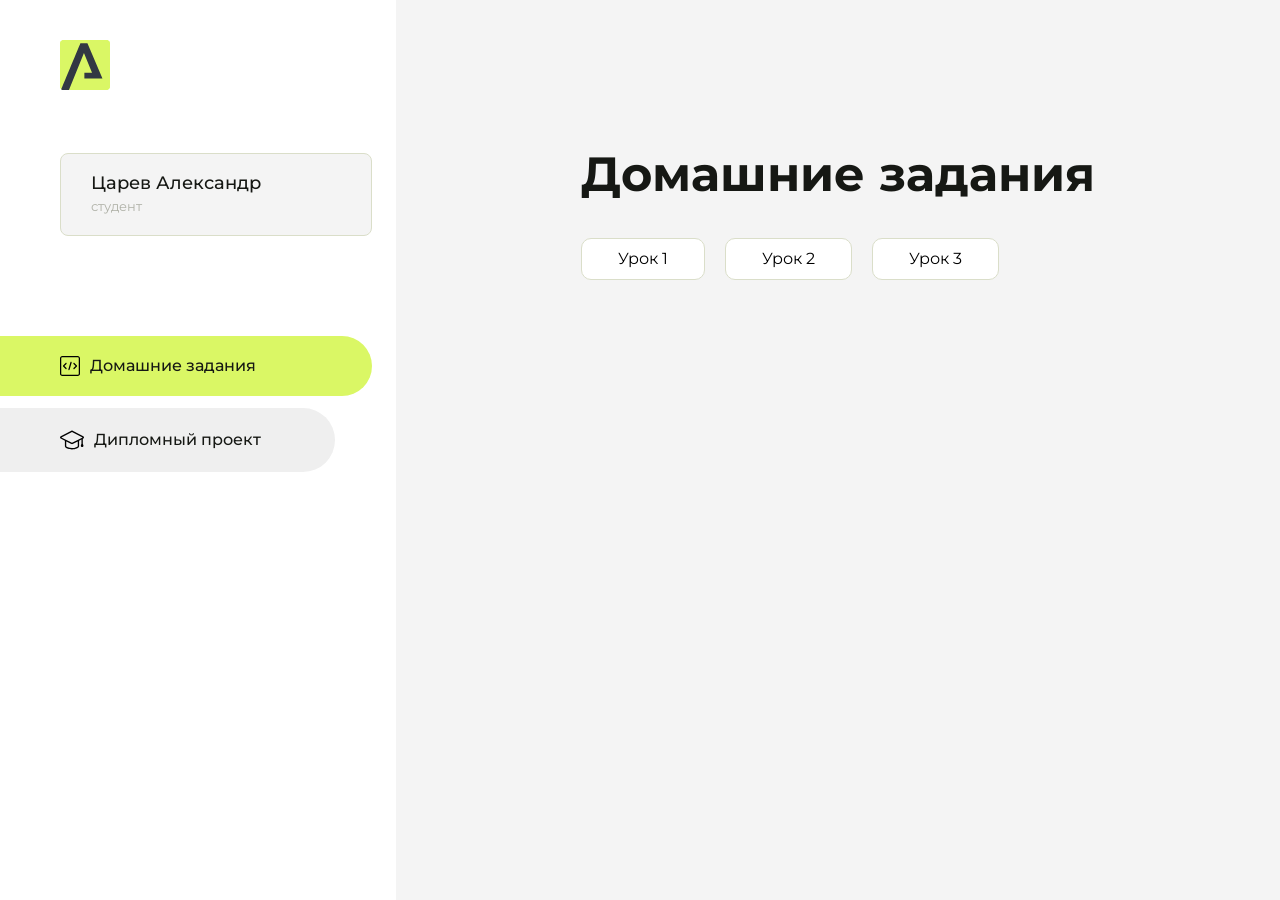
<file: index.html>
<!DOCTYPE html>
<html lang="en">
<head>
    <meta charset="UTF-8">
    <meta name="viewport" content="width=device-width, initial-scale=1.0">
    <title>Домашняя работа</title>
    <link rel="shortcut icon" href="src/logo.ico" type="image/x-icon">
    <link rel="preconnect" href="https://fonts.googleapis.com">
    <link rel="preconnect" href="https://fonts.gstatic.com" crossorigin>
    <link href="https://fonts.googleapis.com/css2?family=Montserrat:wght@400;500;700&family=Rubik:wght@500&display=swap"
          rel="stylesheet">
    <link rel="stylesheet" href="src/style.css">
</head>
<body id="body">
<div class="overlay" id="overlay"></div>
<div class="layout">
    <div class="burger" id="burger">
        <svg viewBox="0 0 24 24" fill="none" xmlns="http://www.w3.org/2000/svg">
            <g id="SVGRepo_bgCarrier" stroke-width="0"></g>
            <g id="SVGRepo_tracerCarrier" stroke-linecap="round" stroke-linejoin="round"></g>
            <g id="SVGRepo_iconCarrier">
                <path d="M4 18L20 18" stroke="#DAF765" stroke-width="2" stroke-linecap="round"></path>
                <path d="M4 12L20 12" stroke="#DAF765" stroke-width="2" stroke-linecap="round"></path>
                <path d="M4 6L20 6" stroke="#DAF765" stroke-width="2" stroke-linecap="round"></path>
            </g>
        </svg>
    </div>
    <aside class="sidebar" id="sidebar">
        <div class="sidebar__inner">
            <div class="logo">
                <svg width="50" height="50" viewBox="0 0 50 50" fill="none" xmlns="http://www.w3.org/2000/svg">
                    <g clip-path="url(#clip0_513_74730)">
                        <path d="M46.17 -0.257004H3.83C1.57281 -0.257004 -0.257 1.57281 -0.257 3.83V46.17C-0.257 48.4272 1.57281 50.257 3.83 50.257H46.17C48.4272 50.257 50.257 48.4272 50.257 46.17V3.83C50.257 1.57281 48.4272 -0.257004 46.17 -0.257004Z"
                              fill="#DAF765"/>
                        <path d="M24.375 38.4H42.461L27.441 3.1585H20.4355C20.4355 3.1585 6.7895 35.881 1.1945 49.294C2.015 50.0275 3.0945 50.257 3.6945 50.257H8.8445L23.954 13.07L32.0465 32.8285H24.375V38.4Z"
                              fill="#323843"/>
                    </g>
                    <defs>
                        <clipPath id="clip0_513_74730">
                            <rect width="50" height="50" fill="white"/>
                        </clipPath>
                    </defs>
                </svg>
            </div>
            <div class="sidebar__user">
                <div class="sidebar__name">Царев Александр</div>
                <div class="sidebar__text">студент</div>
            </div>
            <div class="sidebar__tabs">
                <div class="sidebar__item">
                    <button class="sidebar__button active" id="tasks">
                        <svg xmlns="http://www.w3.org/2000/svg" width="20" height="20" viewBox="0 0 20 20" fill="none">
                            <g clip-path="url(#clip0_704_74543)">
                                <path d="M17.7083 20H2.29167C1.0275 20 0 18.9725 0 17.7083V2.29167C0 1.0275 1.0275 0 2.29167 0H17.7083C18.9725 0 20 1.0275 20 2.29167V17.7083C20 18.9725 18.9725 20 17.7083 20ZM2.29167 1.25C1.7175 1.25 1.25 1.7175 1.25 2.29167V17.7083C1.25 18.2825 1.7175 18.75 2.29167 18.75H17.7083C18.2825 18.75 18.75 18.2825 18.75 17.7083V2.29167C18.75 1.7175 18.2825 1.25 17.7083 1.25H2.29167Z"
                                      fill="black"/>
                                <path d="M6.04167 13.125C5.88167 13.125 5.72167 13.0642 5.6 12.9417L3.1 10.4417C2.85583 10.1975 2.85583 9.80167 3.1 9.5575L5.6 7.0575C5.84417 6.81333 6.24 6.81333 6.48417 7.0575C6.72833 7.30167 6.72833 7.6975 6.48417 7.94167L4.42583 10L6.48417 12.0583C6.72833 12.3025 6.72833 12.6983 6.48417 12.9425C6.36167 13.0642 6.20167 13.125 6.04167 13.125Z"
                                      fill="black"/>
                                <path d="M8.95833 14.1667C8.9 14.1667 8.84 14.1583 8.78167 14.1417C8.45083 14.0442 8.26083 13.6967 8.35833 13.3658L10.4417 6.28251C10.5392 5.95084 10.8892 5.76417 11.2175 5.85917C11.5483 5.95667 11.7383 6.30417 11.6408 6.63501L9.5575 13.7183C9.47833 13.9908 9.22833 14.1667 8.95833 14.1667Z"
                                      fill="black"/>
                                <path d="M13.9583 13.125C13.7983 13.125 13.6383 13.0642 13.5167 12.9417C13.2725 12.6975 13.2725 12.3017 13.5167 12.0575L15.575 9.99916L13.5167 7.94083C13.2725 7.69666 13.2725 7.30083 13.5167 7.05666C13.7608 6.81249 14.1567 6.81249 14.4008 7.05666L16.9008 9.55666C17.145 9.80083 17.145 10.1967 16.9008 10.4408L14.4008 12.9408C14.2783 13.0642 14.1183 13.125 13.9583 13.125Z"
                                      fill="black"/>
                            </g>
                            <defs>
                                <clipPath id="clip0_704_74543">
                                    <rect width="20" height="20" fill="white"/>
                                </clipPath>
                            </defs>
                        </svg>
                        <span>Домашние задания</span></button>
                </div>
                <div class="sidebar__item">
                    <button class="sidebar__button" id="diplom">
                        <svg xmlns="http://www.w3.org/2000/svg" width="24" height="24" viewBox="0 0 24 24" fill="none">
                            <g clip-path="url(#clip0_704_74553)">
                                <path d="M23.2628 10.5971C23.7176 10.365 24 9.90375 24 9.39337C24 8.883 23.7176 8.42175 23.2628 8.18962L12.6135 2.75362C12.2291 2.55824 11.7705 2.55787 11.3854 2.75399L0.736875 8.19C0.282375 8.42175 0 8.883 0 9.39337C0 9.90375 0.282375 10.365 0.736875 10.5971L4.89038 12.7177V18.2074C4.89038 19.8154 8.412 21.393 12 21.393C15.5884 21.393 19.1096 19.815 19.1096 18.2074V12.7174L21.4609 11.517V15.8017L20.901 17.2305C20.7409 17.6389 20.7934 18.0994 21.0405 18.4616C21.2876 18.8246 21.6979 19.041 22.1366 19.041C22.5754 19.041 22.9852 18.8246 23.2324 18.462C23.4795 18.099 23.532 17.6385 23.3719 17.2301L22.8124 15.8021V10.827L23.2628 10.5971ZM17.7623 18.1721C17.6198 18.6375 15.3491 20.0419 12 20.0419C8.65088 20.0419 6.38025 18.6375 6.2415 18.2074V12.3037L6.23887 12.3019C6.23812 12.057 6.1065 11.8207 5.87325 11.7019L1.3515 9.39337L12 3.95737L22.6489 9.39337L12 14.8294L5.87325 11.7019C5.54063 11.5331 4.6695 11.6674 4.5 12C4.33012 12.3322 4.55813 12.5479 4.89038 12.7177L11.3857 16.0331C11.5781 16.1314 11.7889 16.1805 12 16.1805C12.2107 16.1805 12.4222 16.1314 12.6146 16.0331L17.7593 13.407L17.7623 18.1721Z"
                                      fill="black"/>
                            </g>
                            <defs>
                                <clipPath id="clip0_704_74553">
                                    <rect width="24" height="24" fill="white"/>
                                </clipPath>
                            </defs>
                        </svg>
                        <span>Дипломный проект</span></button>
                </div>
            </div>
        </div>

    </aside>
    <div class="content">
        <div class="container">
            <div class="content__block" id="tasksBlock">
                <div class="content__title">Домашние задания</div>
                <ul class="content__list">
                    <li class="content__list-item">
                        <a href="123/index.html">Урок 1</a>
                    </li>
                    <li class="content__list-item">
                        <a href="Практическое задание (разметка статьи)">Урок 2</a>
                    </li>
                    <li class="content__list-item">
                        <a href="практика табл">Урок 3</a>
                    </li>
                </ul>
            </div>
            <div class="content__block hidden" id="diplomBlock">
                <div class="content__title">Дипломный проект</div>
                <div class="content__list-diplom">
                    <a href="ПАПКА-С-НОМЕРОМ-УРОКА">Ссылка на ДЗ</a>
                </div>
                <div class="content__decor">
                    <div class="content__decor-text">Давай проверим, чему ты научился!</div>
                    <div class="content__decor-img">
                        <img src="src/decor.png" alt="decor">
                    </div>
                </div>
            </div>
        </div>
    </div>
</div>
<script src="src/index.js"></script>
</body>
</html>
</file>
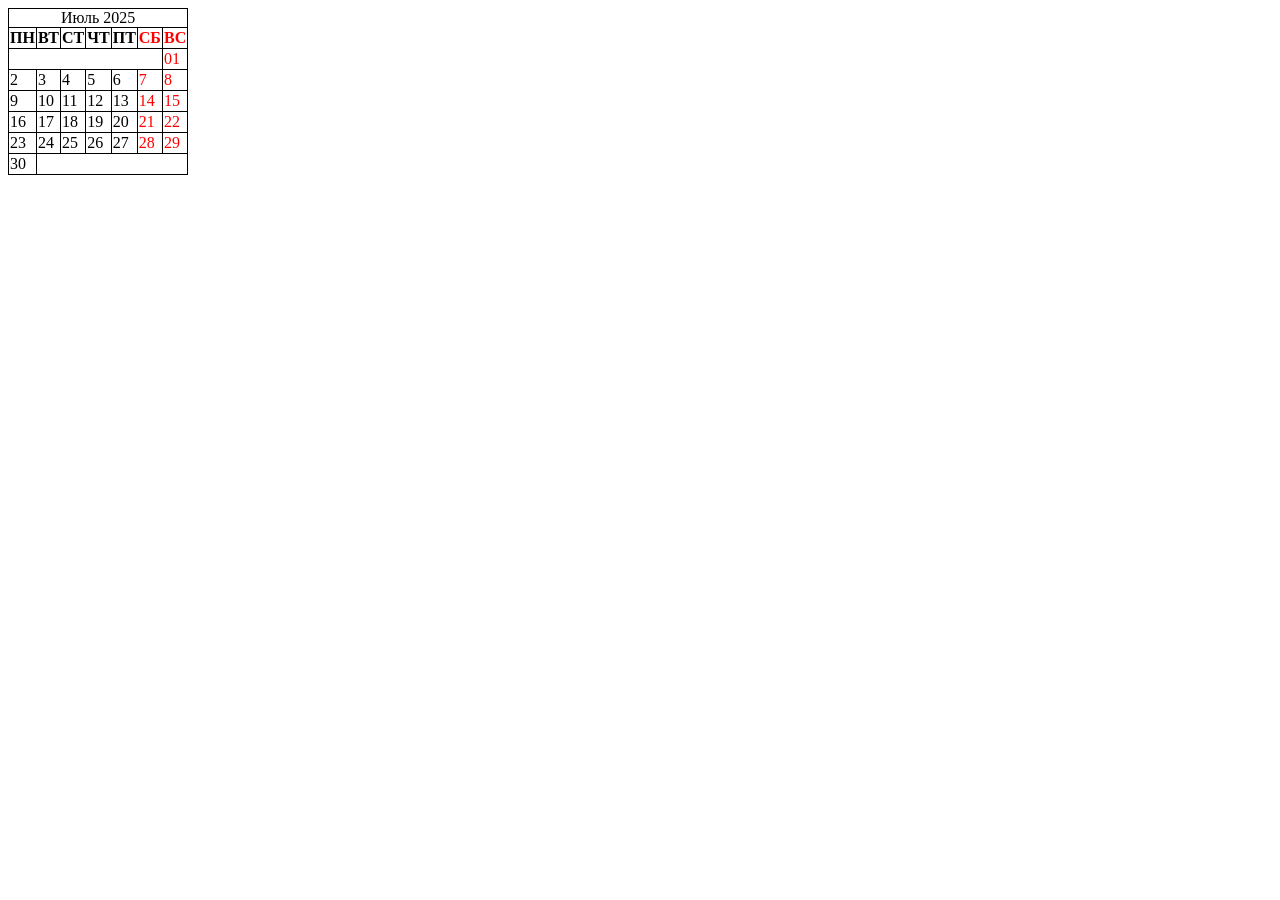
<file: практика табл/index.html>
<!doctype html>
<html lang="ru">
  <head>
    <meta charset="UTF-8" />
    <meta name="viewport" content="width=device-width, initial-scale=1.0" />
    <title>практика табл</title>
    <link rel="stylesheet" href="./style.css" />
  </head>
  <body>
    <table>
      <caption>
        Июль 2025
      </caption>
      <thead>
        <th>ПН</th>
        <th>ВТ</th>
        <th>СТ</th>
        <th>ЧТ</th>
        <th>ПТ</th>
        <th class="thx">СБ</th>
        <th class="thx">ВС</th>
      </thead>
      <tbody>
        <tr>
          <td colspan="6">
          </td>
           <td class="thx">
              01
            </td>
        </tr>
          <tr>
           <td>2</td> <td>3</td>
          <td>4</td>
          <td>5</td>
          <td>6</td>
          <td class="thx">7</td>
          <td class="thx">8</td>
          <tr>
          <td>9</td>
          <td>10</td>
          <td>11</td>
          <td>12</td>
          <td>13</td>
          <td class="thx">14</td>
          <td class="thx">15</td>
          </tr>
          <td>16</td>
          <td>17</td>
          <td>18</td>
          <td>19</td>
          <td>20</td>
          <td class="thx">21</td>
          <td class="thx">22</td>
          <tr>
          <td>23</td>
          <td>24</td>
          <td>25</td>
          <td>26</td>
          <td>27</td>
          <td class="thx">28</td>
          <td class="thx">29</td>
          </tr>
        </tr>
        <td>
            30 
            <td colspan="6"></td>
        </td>
      </tbody>
    </table>
  </body>
</html>
</file>
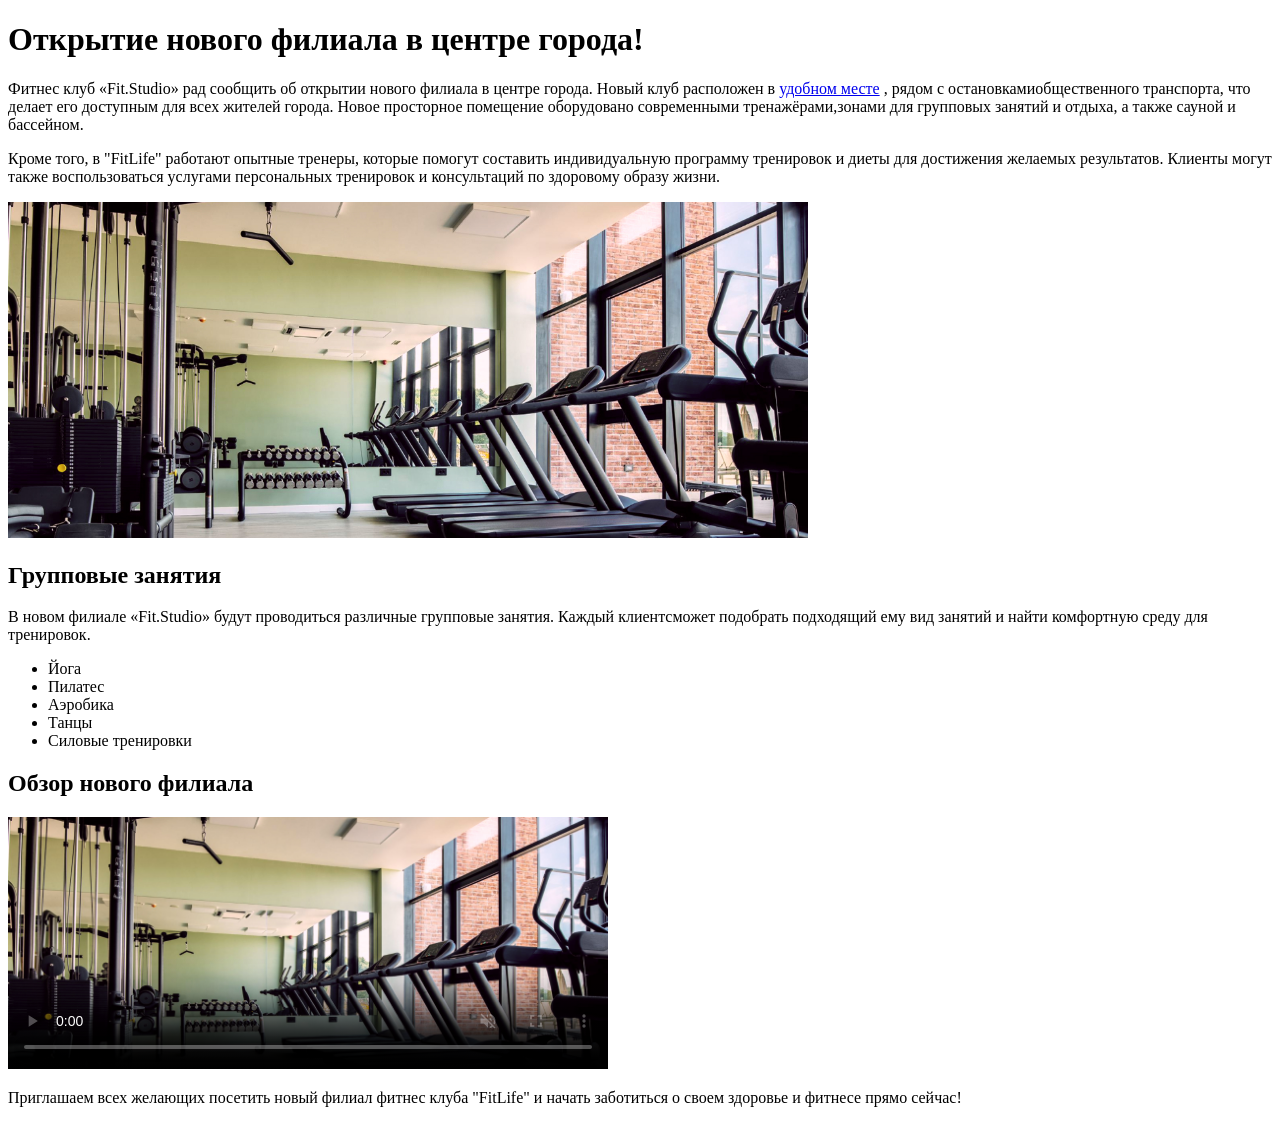
<file: Практическое задание (разметка статьи)/index.html>
<!doctype html>
<html lang="ru">
  <head>
    <meta charset="UTF-8" />
    <meta name="viewport" content="width=device-width, initial-scale=1.0" />
    <title>Статья</title>
  </head>
  <body>
    <h1>Открытие нового филиала в центре города!</h1>
    <p>
    
    Фитнес клуб «Fit.Studio» рад сообщить об открытии нового филиала в центре города. Новый клуб расположен в <a href="#">удобном месте</a> , рядом с остановкамиобщественного транспорта, что делает его доступным для всех жителей города. Новое просторное помещение оборудовано современными тренажёрами,зонами для групповых занятий и отдыха, а также сауной и бассейном.
    
    </p>
    <p>
    
        Кроме того, в "FitLife" работают опытные тренеры, которые помогут составить индивидуальную программу тренировок и диеты для достижения желаемых результатов. Клиенты могут также воспользоваться услугами персональных тренировок и консультаций по здоровому образу жизни.

   
    </p>
    <img src="./img/gym-image.jpg" alt="спортзал где стоит спорт оборудование"
    width="800">
    <h2>
        Групповые занятия
    </h2>
    <p>
        
            В новом филиале «Fit.Studio» будут проводиться различные групповые занятия. Каждый клиентсможет подобрать подходящий ему вид занятий и найти комфортную среду для тренировок.
        
    </p>
    <ul>
        <li>
            Йога 
        </li>
        <li>
            Пилатес
        </li>
        <li>
            Аэробика
        </li>
        <li>
            Танцы
        </li>
        <li>
            Силовые тренировки
        </li>
    </ul>
    <h2>
        Обзор нового филиала
    </h2>
    <video src="./img/vid/gym-video.mp4" width="600" loop  muted controls
    poster="./img/gym-image.jpg"></video>
    <p>
        Приглашаем всех желающих посетить новый филиал фитнес клуба "FitLife" и начать заботиться о своем здоровье и фитнесе прямо сейчас!
    </p>
    <!--Сделал самостоятеллньо, просмотрел только начало видео, как он начал объяснять как писать код - сразу выключил. тут я притупил и перепутал/забыл link и забыл как сделать фотку для видео, посмотрел заного видео урок по этому и вспомнил!-->
  </body>
</html>
</file>
<file: src/style.css>
*{padding: 0;margin: 0;border: 0;}
*,*:before,*:after{-webkit-box-sizing: border-box;box-sizing: border-box;}
:focus,:active{outline: none;}
a:focus,a:active{outline: none;}
nav,footer,header,aside{display: block;}
html,body{
    height:100%;width:100%;
    font-size:100%;line-height:1;-ms-text-size-adjust:100%;-moz-text-size-adjust:100%;-webkit-text-size-adjust:100%;}
input,button,textarea{font-family:inherit;}
input::-ms-clear{display: none;}
button{cursor: pointer;}
button::-moz-focus-inner{padding:0;border:0;}
a,a:visited{text-decoration: none;}
a:hover{text-decoration: none;}
ul li{list-style: none;}
img{vertical-align: top;}
h1,h2,h3,h4,h5,h6{font-size:inherit;font-weight: inherit;}
a{color:inherit;}



body {
    font-family: "Montserrat",SansSerif;
    color: black;
}

body.overflow {
    overflow: hidden;
}



.layout {
    display: -webkit-box;
    display: -ms-flexbox;
    display: flex;
    min-height: 100vh;
}

.sidebar {
    padding: 40px 24px 40px 0;
    -ms-flex-negative: 0;
    flex-shrink: 0;
    background-color: white;
}



.content {
    -webkit-box-flex: 1;
    -ms-flex-positive: 1;
    flex-grow: 1;
    background-color: #F4F4F4;
}

.container {
    display: -webkit-box;
    display: -ms-flexbox;
    display: flex;
    -webkit-box-orient: vertical;
    -webkit-box-direction: normal;
    -ms-flex-direction: column;
    flex-direction: column;
    -webkit-box-pack: center;
    -ms-flex-pack: center;
    justify-content: center;
    -webkit-box-align: center;
    -ms-flex-align: center;
    align-items: center;
    padding: 150px 60px 80px 60px;
}


.logo {
    margin-left: 60px;
    margin-bottom: 60px;
}

.sidebar__user {
    background-color: #F4F4F4;
    padding: 20px 30px;
    margin-left: 60px;
    margin-bottom: 100px;
    border-radius: 8px;
    border: 1px solid #DADEC9;
}

.sidebar__name {
    color:#161814;
    font-size: 18px;
    font-weight: 500;
    margin-bottom: 6px;
}

.sidebar__text {
    color: #AFB1A7;
    font-size: 13px;
    font-weight: 400;
    line-height: 130%; /* 16.9px */
}

.sidebar__item {
    width: 372px;
}

.sidebar__button {
    display: -webkit-box;
    display: -ms-flexbox;
    display: flex;
    -webkit-box-align: center;
    -ms-flex-align: center;
    align-items: center;
    gap: 10px;
    padding: 20px 60px;
    margin-bottom: 12px;
    border-radius: 0px 100px 100px 0px;
    -webkit-transition: all .5s;
    -o-transition: all .5s;
    transition: all .5s;
    cursor: pointer;
    width: 90%;
    color:#161814;
    font-size: 16px;
    font-weight: 500;
}

.sidebar__button.active , .sidebar__button:hover {
    width: 100%;
    background-color: #DAF765;
}


.content__title {
    color: #161814;
    font-size: 48px;
    font-weight: 700;
    margin-bottom: 40px;
}

.content__list {
    display: -webkit-box;
    display: -ms-flexbox;
    display: flex;
    -webkit-box-align: center;
    -ms-flex-align: center;
    align-items: center;
    -ms-flex-wrap: wrap;
    flex-wrap: wrap;
    gap: 20px;
}



.content__list-item  {
    cursor: pointer;
    padding: 12px 18px;
    background-color: #fff;
    border-radius: 10px;
    border: 1px solid #DADEC9;
    -webkit-transition: all .3s;
    -o-transition: all .3s;
    transition: all .3s;
}

.content__list-item:hover,.content__list-diplom:hover {
    background-color: #AFB1A7;
}

li a {
    padding: 12px 18px;

}


.content__list-diplom {
    -webkit-transition: all .3s;
    -o-transition: all .3s;
    transition: all .3s;
    display: inline-block;
    padding: 12px 18px;
    background-color: #fff;
    border-radius: 10px;
    border: 1px solid #DADEC9;
}

.content__decor {
    display: -webkit-box;
    display: -ms-flexbox;
    display: flex;
    -webkit-box-align: center;
    -ms-flex-align: center;
    align-items: center;
}

.content__decor-text {
    color:#BEDD44;
    font-size: 36px;
    font-weight: 700;
    line-height: 110%; /* 39.6px */
}

.content__block {
    max-width: 1200px;
}

.content__block.hidden {
    display: none;
}

.content__decor-img img{
    width: 100%;
}

.burger {
    display: none;
    padding: 5px;
    position: fixed;
    top: 3%;
    right: 7%;
    width: 40px;
    height: 40px;
    background-color: #161814;
    border-radius: 50%;
    z-index: 10;
    border: 1px solid #DAF765;
}

@media (max-width: 768px) {
    .burger {
        display: block;
    }

    .sidebar {
        -webkit-transition: all .3s;
        -o-transition: all .3s;
        transition: all .3s;
        -webkit-transform: translateX(-100%);
        -ms-transform: translateX(-100%);
        transform: translateX(-100%);
        position: fixed;
        top: 0;
        left: 0;
        bottom: 0;
        z-index: 5;
    }

    .sidebar.show {
        -webkit-transform: translateX(0%);
        -ms-transform: translateX(0%);
        transform: translateX(0%);
    }

    .overlay {
        opacity: 0;
        pointer-events: none;
        -webkit-transition: all .3s;
        -o-transition: all .3s;
        transition: all .3s;
        position: absolute;
        top: 0;
        right: 0;
        left: 0;
        bottom: 0;
        z-index: 3;
        background-color: #000000e0;
    }

    .overlay.show {
        opacity: 1;
        pointer-events: all;
    }

    .container {
        padding: 40px 20px;
        min-height: 100%;
    }

    .content__decor {
        margin-top: 20px;
        -webkit-box-orient: vertical;
        -webkit-box-direction: normal;
        -ms-flex-direction: column;
        flex-direction: column;
    }
}

@media (max-width: 400px) {
    .sidebar__user {
        margin-left: 0;
    }
}
</file>
<file: практика табл/style.css>
table {
  border-collapse: collapse;
  border-spacing: 0;
}

td,
th,
caption {
  border: 1px solid #000;
  font-family: Verdana;
}

caption {
  border-bottom: none;
  font-family: Verdana;
}

thead {
  font-family: Verdana;
}

.thx {
  color: red;
}
</file>
